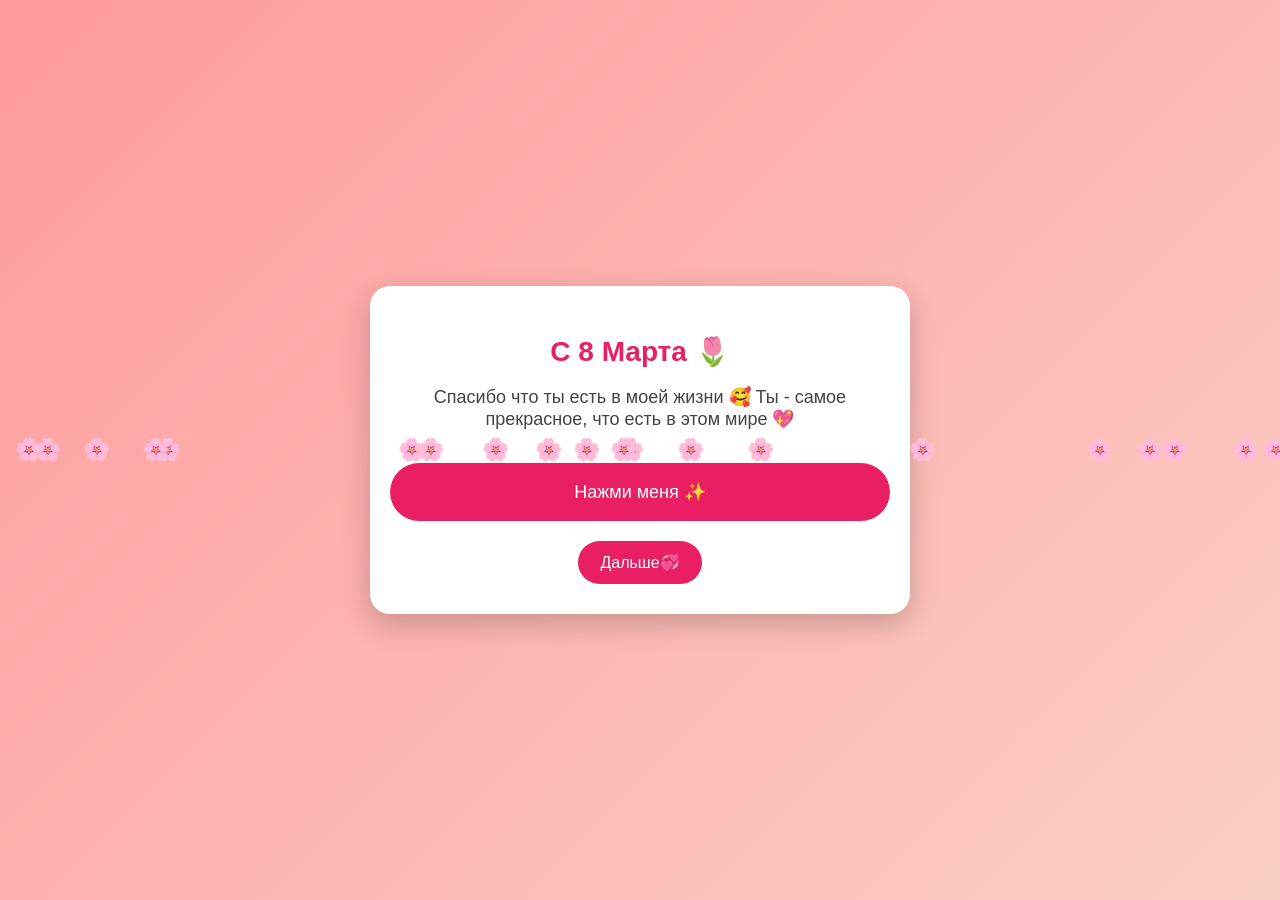
<file: index.html>
<!DOCTYPE html>
<html lang="ru">
<head>
<meta charset="UTF-8">
<meta name="viewport" content="width=device-width, initial-scale=1.0">
<title>С 8 Марта 💐</title>

<style>

body{
margin:0;
font-family:Arial, sans-serif;
background:linear-gradient(135deg,#ff9a9e,#fad0c4);
text-align:center;
min-height:100vh;
display:flex;
justify-content:center;
align-items:center;
overflow:hidden;
}

.card{
background:white;
padding:30px 20px;
border-radius:20px;
box-shadow:0 10px 30px rgba(0,0,0,0.2);
max-width:500px;
width:90%;
}

h1{
color:#e91e63;
font-size:28px;
}

p{
font-size:18px;
color:#444;
}

button{
width:100%;
margin-top:15px;
padding:18px;
border:none;
border-radius:30px;
background:#e91e63;
color:white;
font-size:18px;
cursor:pointer;
}

.hidden-message{
margin-top:20px;
font-size:18px;
color:#e91e63;
display:none;
}

/* цветочки */

.flower{
position:fixed;
font-size:22px;
animation:float linear infinite;
pointer-events:none;
}

@keyframes float{
from{transform:translateY(100vh);}
to{transform:translateY(-10vh);}
}

/* маленькие сердечки */

@keyframes heartFloat{
0%{
transform:translate(-50%,-50%) scale(1);
opacity:1;
}
100%{
transform:translate(-50%,-120px) scale(1.5);
opacity:0;
}
}

.next-btn{
width:auto;
padding:12px 22px;
font-size:16px;
border-radius:25px;
margin-top:20px;
}

</style>
</head>

<body>

<div class="card">

<h1>С 8 Марта 🌷</h1>

<p>
Спасибо что ты есть в моей жизни 🥰  
Ты - самое прекрасное, что есть в этом мире 💖
</p>

<button onclick="showMessage()">Нажми меня ✨</button>

<div class="hidden-message" id="secret">
Я тебя очень ценю и люблю ❤️‍🔥
</div>

<button class="next-btn" onclick="location.href='facts.html'">Дальше💞</button>

</div>

<script>

/* показать скрытый текст */

function showMessage(){
document.getElementById("secret").style.display="block";
}

/* цветочки */

for(let i=0;i<20;i++){

let flower=document.createElement("div");

flower.className="flower";
flower.innerHTML="🌸";

flower.style.left=Math.random()*100+"vw";
flower.style.animationDuration=(4+Math.random()*6)+"s";

document.body.appendChild(flower);

}

/* сердечки при нажатии */

document.addEventListener("click", function(e){

let heart = document.createElement("div");
heart.innerHTML = "❤️";

heart.style.position = "fixed";
heart.style.left = e.clientX + "px";
heart.style.top = e.clientY + "px";
heart.style.fontSize = "30px";
heart.style.pointerEvents = "none";
heart.style.animation = "heartFloat 1s ease-out forwards";

document.body.appendChild(heart);

setTimeout(()=>{
heart.remove();
},1000);

});

</script>

</body>
</html>
</file>
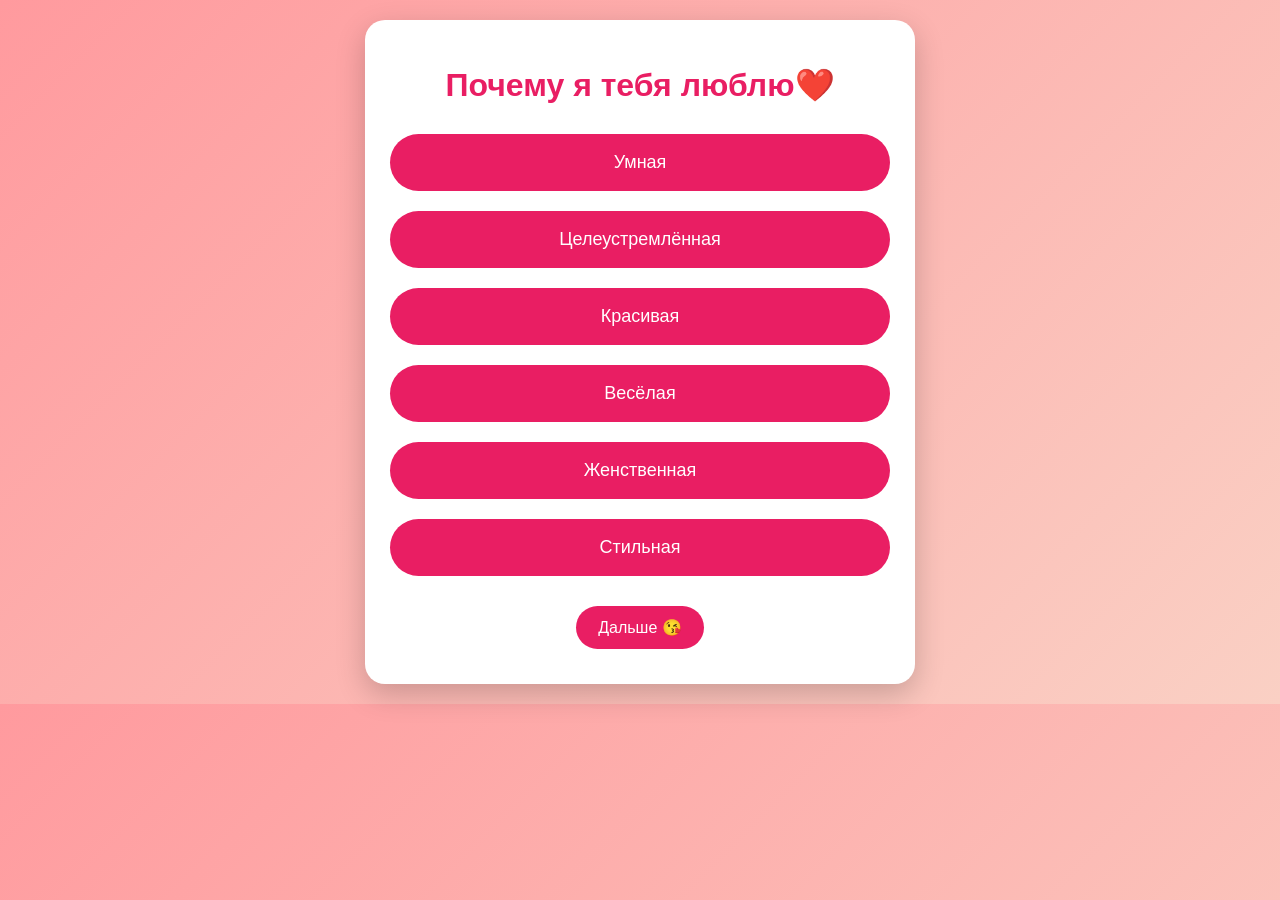
<file: facts.html>
<!DOCTYPE html>
<html lang="ru">
<head>
<meta charset="UTF-8">
<meta name="viewport" content="width=device-width, initial-scale=1.0">
<title>Факты ❤️</title>

<style>

body{
margin:0;
font-family:Arial, sans-serif;
background:linear-gradient(135deg,#ff9a9e,#fad0c4);
text-align:center;
padding:20px;
}

.container{
max-width:500px;
margin:auto;
background:white;
padding:25px;
border-radius:20px;
box-shadow:0 10px 30px rgba(0,0,0,0.2);
}

h1{
color:#e91e63;
margin-bottom:20px;
}

button{
width:100%;
padding:18px;
margin:10px 0;
font-size:18px;
border:none;
border-radius:30px;
background:#e91e63;
color:white;
cursor:pointer;
}

/* факт */

.fact{
max-height:0;
overflow:hidden;
opacity:0;
margin-top:0;
padding:0 15px;
background:#ffe4ec;
border-radius:15px;
font-size:17px;
transition:all 0.5s ease;
}

.fact.open{
max-height:200px;
opacity:1;
margin-top:10px;
padding:15px;
}

a{
display:block;
margin-top:20px;
font-size:18px;
text-decoration:none;
color:#e91e63;
}

/* сердечки */

@keyframes heartFloat{
0%{
transform:translate(-50%,-50%) scale(1);
opacity:1;
}
100%{
transform:translate(-50%,-120px) scale(1.5);
opacity:0;
}
}

.next-btn{
width:auto;
padding:12px 22px;
font-size:16px;
border-radius:25px;
margin-top:20px;
}

</style>
</head>

<body>

<div class="container">

<h1>Почему я тебя люблю❤️</h1>

<button onclick="toggle('f1')">Умная</button>
<div id="f1" class="fact">Ты так быстро всё схватываешь и ещё красиво объясняешь, я прям горжусь, что рядом с такой умницей нахожусь</div>

<button onclick="toggle('f2')">Целеустремлённая</button>
<div id="f2" class="fact">Смотрю на тебя и думаю, вот это девушка, которая знает, чего хочет, и идёт к этому</div>

<button onclick="toggle('f3')">Красивая</button>
<div id="f3" class="fact">Блин, ты такая красивая, что я иногда залипаю и забываю, что хотел сказать. Серьёзно, ты просто нереальная красотка</div>

<button onclick="toggle('f4')">Весёлая</button>
<div id="f4" class="fact">Мне так нравится с тобой шутить, смеяться, что аж до боли в животе, обожаю, когда ты шутишь и смеёшься</div>

<button onclick="toggle('f5')">Женственная</button>
<div id="f5" class="fact">Когда ты рядом, я прям чувствую, что рядом настоящая девушка, твои мягкие движения, голос, взгляд, от этого внутри всё так пылает огнём</div>

<button onclick="toggle('f6')">Стильная</button>
<div id="f6" class="fact">Ты всегда выглядишь так, будто знаешь какой-то секрет, как быть на голову круче всех остальных, обожаю твои образы и твоё чувство стиля</div>

<button class="next-btn" onclick="location.href='gallery.html'">Дальше 😘</button>

</div>

<script>

function toggle(id){
let el=document.getElementById(id);
el.classList.toggle("open");
}

/* сердечки при клике */

document.addEventListener("click", function(e){

let heart=document.createElement("div");
heart.innerHTML="❤️";

heart.style.position="fixed";
heart.style.left=e.clientX+"px";
heart.style.top=e.clientY+"px";
heart.style.fontSize="30px";
heart.style.pointerEvents="none";
heart.style.animation="heartFloat 1s ease-out forwards";

document.body.appendChild(heart);

setTimeout(()=>{
heart.remove();
},1000);

});

</script>

</body>
</html>
</file>
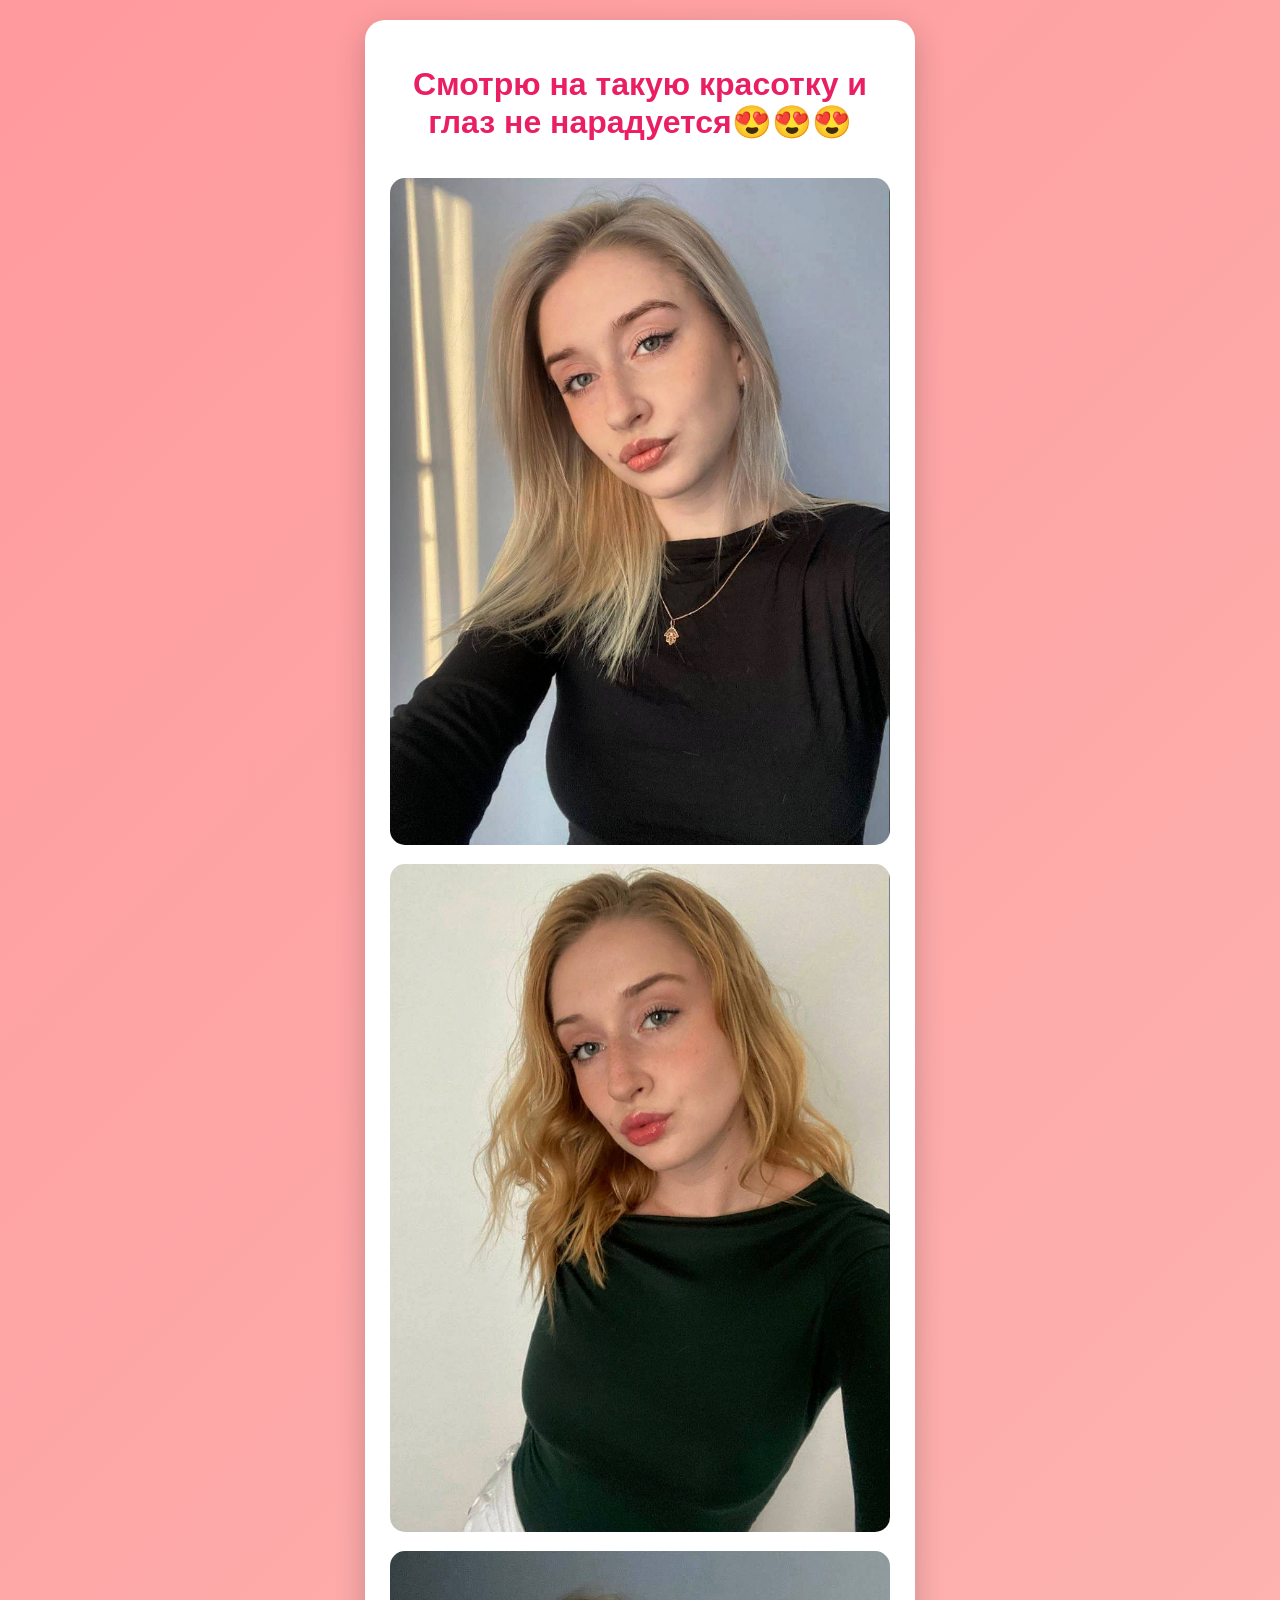
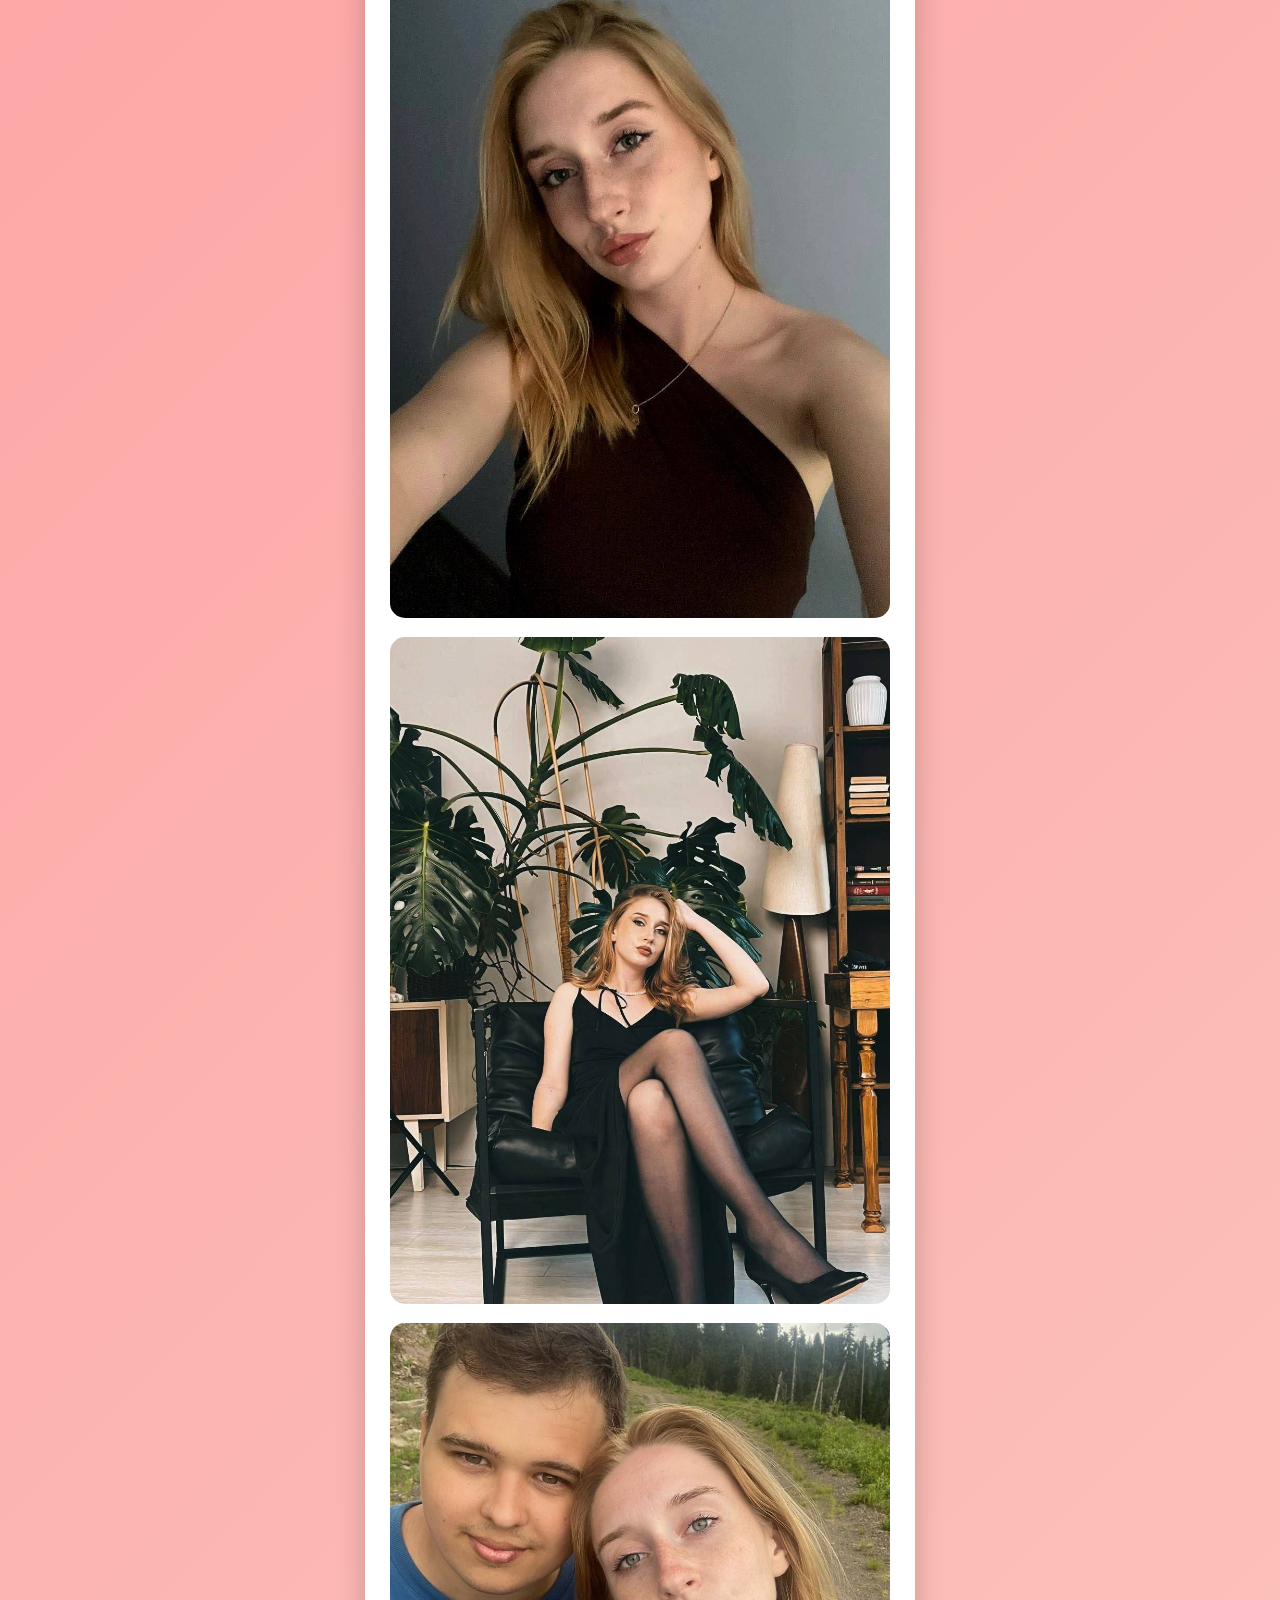
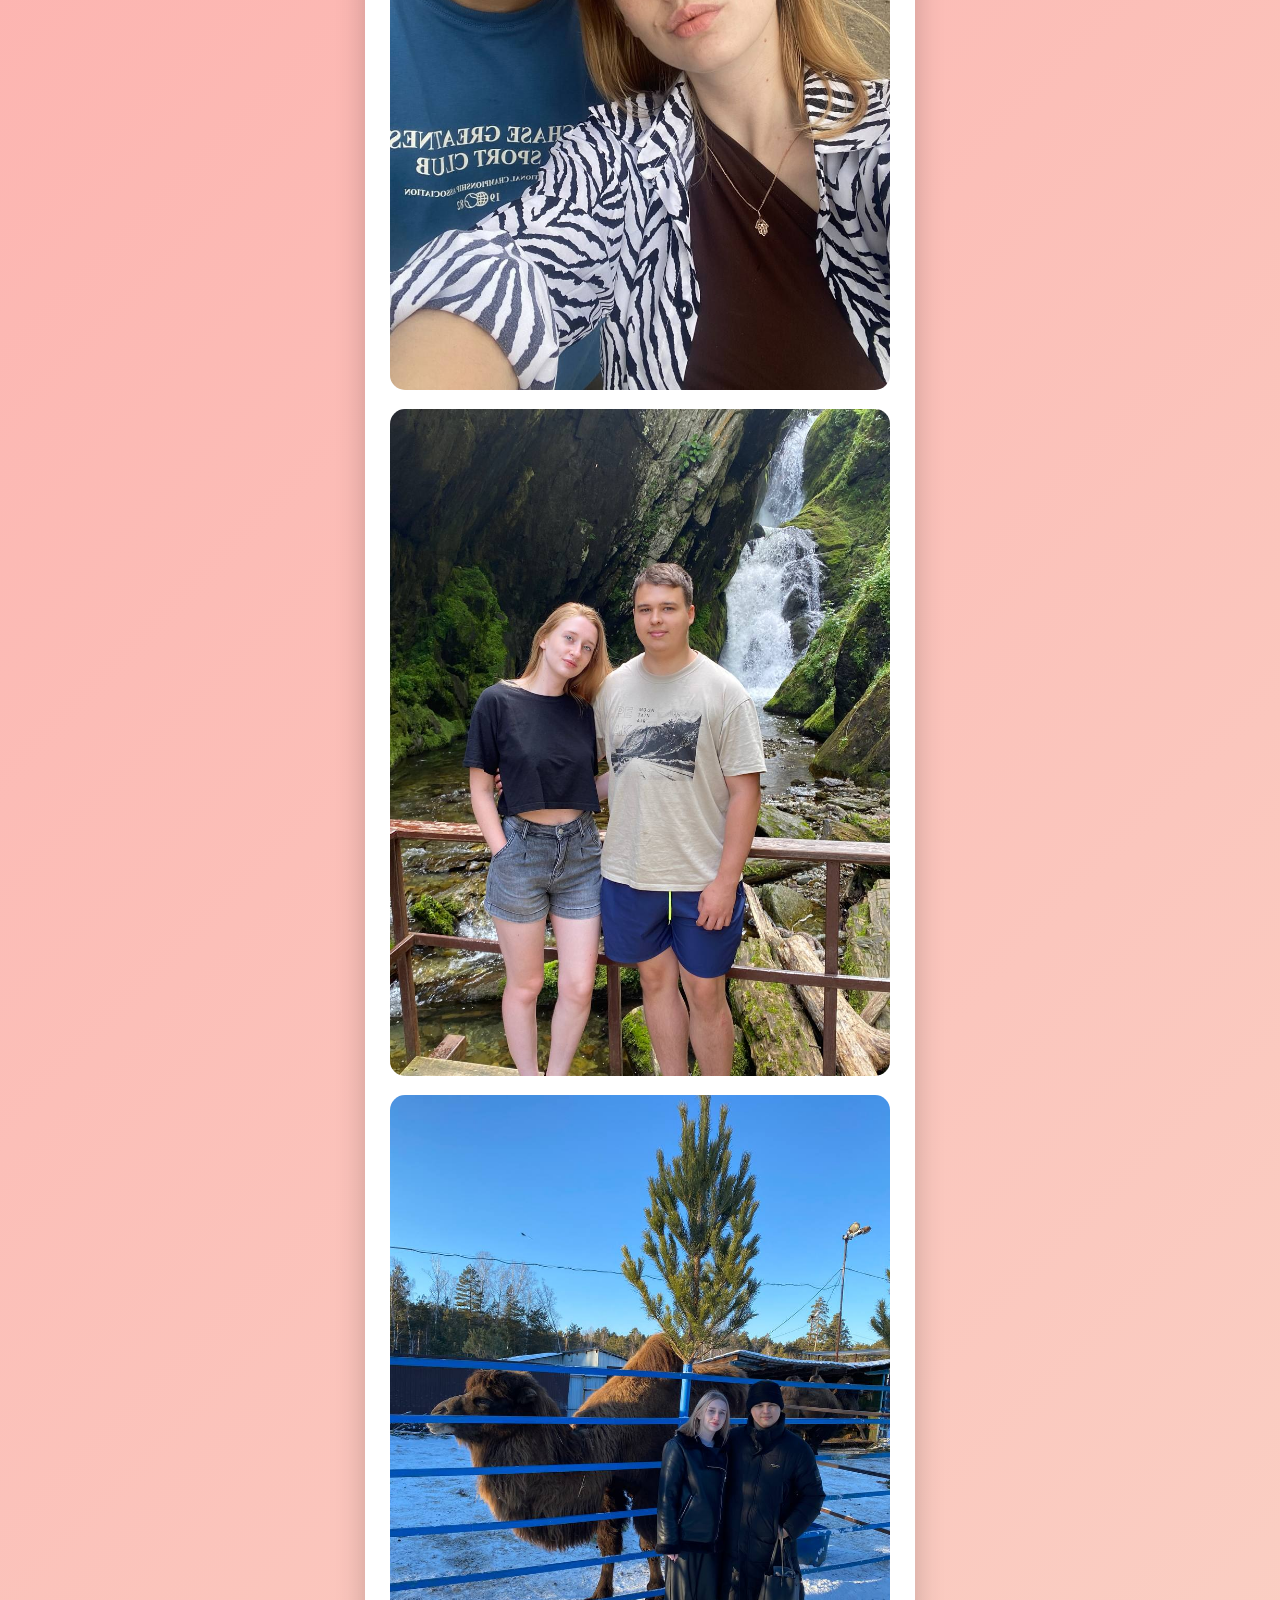
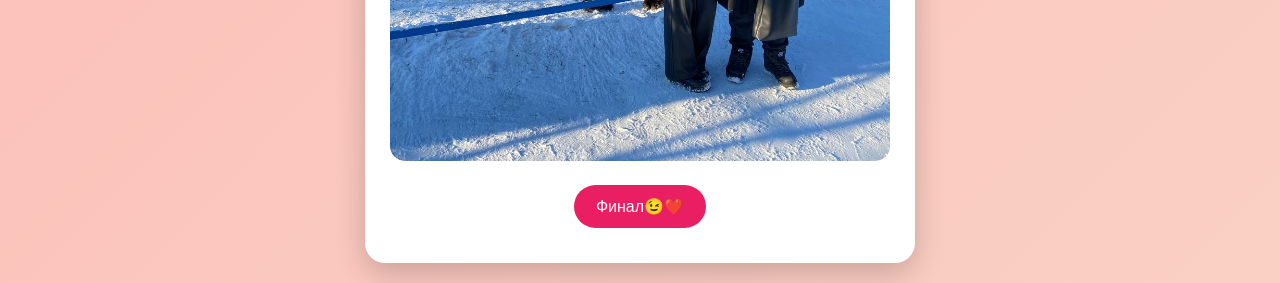
<file: gallery.html>
<!DOCTYPE html>
<html lang="ru">
<head>
<meta charset="UTF-8">
<meta name="viewport" content="width=device-width, initial-scale=1.0">
<title>Фото 📸</title>

<style>

body{
margin:0;
font-family:Arial;
background:linear-gradient(135deg,#ff9a9e,#fad0c4);
text-align:center;
padding:20px;
}

.container{
max-width:500px;
margin:auto;
background:white;
padding:25px;
border-radius:20px;
box-shadow:0 10px 30px rgba(0,0,0,0.2);
}

h1{
color:#e91e63;
}

img{
width:100%;
border-radius:15px;
margin-top:15px;
}

a{
display:block;
margin-top:20px;
font-size:18px;
text-decoration:none;
color:#e91e63;
}

button{
width:100%;
padding:18px;
margin:10px 0;
font-size:18px;
border:none;
border-radius:30px;
background:#e91e63;
color:white;
cursor:pointer;
}
/* сердечки */

@keyframes heartFloat{
0%{
transform:translate(-50%,-50%) scale(1);
opacity:1;
}
100%{
transform:translate(-50%,-120px) scale(1.5);
opacity:0;
}
}

.next-btn{
width:auto;
padding:12px 22px;
font-size:16px;
border-radius:25px;
margin-top:20px;
}

</style>
</head>

<body>

<div class="container">

<h1>Смотрю на такую красотку и глаз не нарадуется😍😍😍</h1>

<img src="photo1.jpg">
<img src="photo2.jpg">
<img src="photo3.jpg">
<img src="photo4.jpg">
<img src="photo5.jpg">
<img src="photo6.jpg">
<img src="photo7.jpg">


<button class="next-btn" onclick="location.href='surprise.html'">Финал😉❤️</button>

</div>

<script>

document.addEventListener("click", function(e){

let heart = document.createElement("div");
heart.innerHTML = "❤️";

heart.style.position = "fixed";
heart.style.left = e.clientX + "px";
heart.style.top = e.clientY + "px";
heart.style.fontSize = "30px";
heart.style.pointerEvents = "none";
heart.style.animation = "heartFloat 1s ease-out forwards";

document.body.appendChild(heart);

setTimeout(()=>{
heart.remove();
},1000);

});

</script>

</body>
</html>
</file>
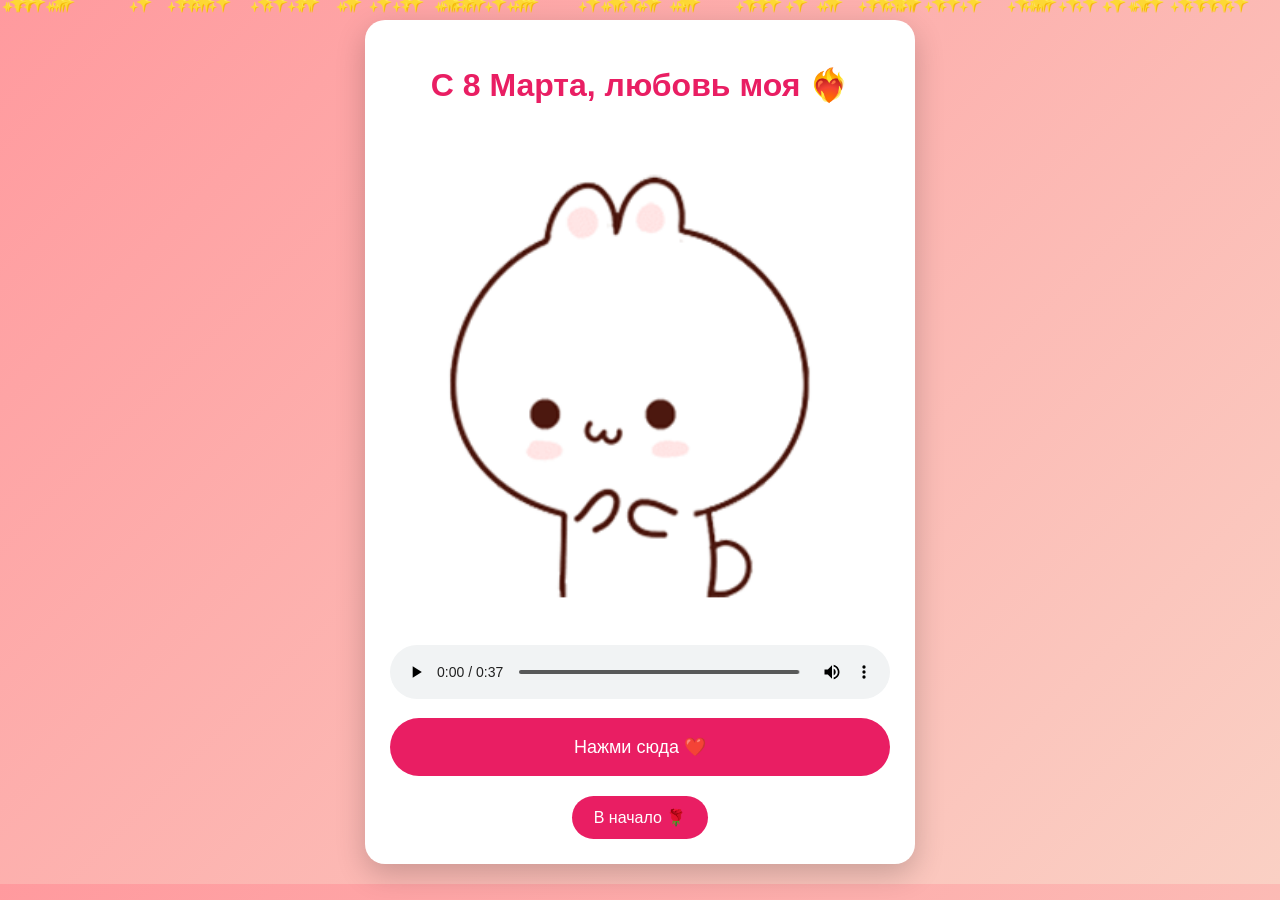
<file: surprise.html>
<!DOCTYPE html>
<html lang="ru">
<head>
<meta charset="UTF-8">
<meta name="viewport" content="width=device-width, initial-scale=1.0">
<title>Финал🎵</title>

<style>

body{
margin:0;
font-family:Arial;
background:linear-gradient(135deg,#ff9a9e,#fad0c4);
text-align:center;
padding:20px;
}

.container{
max-width:500px;
margin:auto;
background:white;
padding:25px;
border-radius:20px;
box-shadow:0 10px 30px rgba(0,0,0,0.2);
}

h1{
color:#e91e63;
}

audio{
width:100%;
margin-top:20px;
}

img{
width:100%;
border-radius:15px;
margin-top:20px;
}

button{
width:100%;
margin-top:15px;
padding:18px;
border:none;
border-radius:30px;
background:#e91e63;
color:white;
font-size:18px;
cursor:pointer;
}

a{
display:block;
margin-top:20px;
font-size:18px;
text-decoration:none;
color:#e91e63;
}

/* сердечки */

@keyframes heartFloat{
0%{
transform:translate(-50%,-50%) scale(1);
opacity:1;
}
100%{
transform:translate(-50%,-120px) scale(1.5);
opacity:0;
}
}

/* конфетти */

@keyframes confettiFall{
0%{transform:translateY(-10vh);}
100%{transform:translateY(110vh);}
}

/* экран любви */

#loveScreen{
position:fixed;
top:0;
left:0;
width:100%;
height:100%;
background:rgba(255,192,203,0.95);
display:flex;
justify-content:center;
align-items:center;
flex-direction:column;
font-size:32px;
color:#e91e63;
opacity:0;
pointer-events:none;
transition:0.6s;
z-index:1000;
}

#loveScreen.show{
opacity:1;
pointer-events:auto;
}

.bigHeart{
position:fixed;
top:-40px;
font-size:40px;
animation:loveRain linear forwards;
}

@keyframes loveRain{
0%{transform:translateY(0);}
100%{transform:translateY(120vh);}
}

.next-btn{
width:auto;
padding:12px 22px;
font-size:16px;
border-radius:25px;
margin-top:20px;
}

</style>
</head>

<body>

<div class="container">

<h1>С 8 Марта, любовь моя ❤️‍🔥</h1>

<img src="gif.gif">

<audio id="music" controls>
<source src="music.mp3" type="audio/mpeg">
</audio>

<button onclick="loveExplosion()">Нажми сюда ❤️</button>

<button class="next-btn" onclick="location.href='index.html'">В начало 🌹</button>

</div>

<div id="loveScreen">
<div>Я тебя очень люблю ❤️</div>
<div style="font-size:18px;margin-top:10px;">С 8 марта 🌸</div>
</div>

<script>

/* авто запуск музыки после первого клика */

document.addEventListener("click", function(){
document.getElementById("music").play();
},{once:true});

/* сердечки при клике */

document.addEventListener("click", function(e){

let heart=document.createElement("div");
heart.innerHTML="❤️";

heart.style.position="fixed";
heart.style.left=e.clientX+"px";
heart.style.top=e.clientY+"px";
heart.style.fontSize="30px";
heart.style.pointerEvents="none";
heart.style.animation="heartFloat 1s ease-out forwards";

document.body.appendChild(heart);

setTimeout(()=>{
heart.remove();
},1000);

});

/* конфетти */

for(let i=0;i<80;i++){

let conf=document.createElement("div");

conf.innerHTML="✨";

conf.style.position="fixed";
conf.style.left=Math.random()*100+"vw";
conf.style.top="-10px";
conf.style.fontSize="20px";
conf.style.animation="confettiFall "+(3+Math.random()*3)+"s linear infinite";

document.body.appendChild(conf);

}

/* взрыв любви */

function loveExplosion(){

document.getElementById("loveScreen").classList.add("show");

for(let i=0;i<120;i++){

let heart=document.createElement("div");

heart.className="bigHeart";
heart.innerHTML="❤️";

heart.style.left=Math.random()*100+"vw";
heart.style.animationDuration=(3+Math.random()*2)+"s";

document.body.appendChild(heart);

setTimeout(()=>{
heart.remove();
},5000);

}

}

/* закрытие экрана любви */

document.getElementById("loveScreen").addEventListener("click", function(){
this.classList.remove("show");
});

</script>

</body>
</html>
</file>
